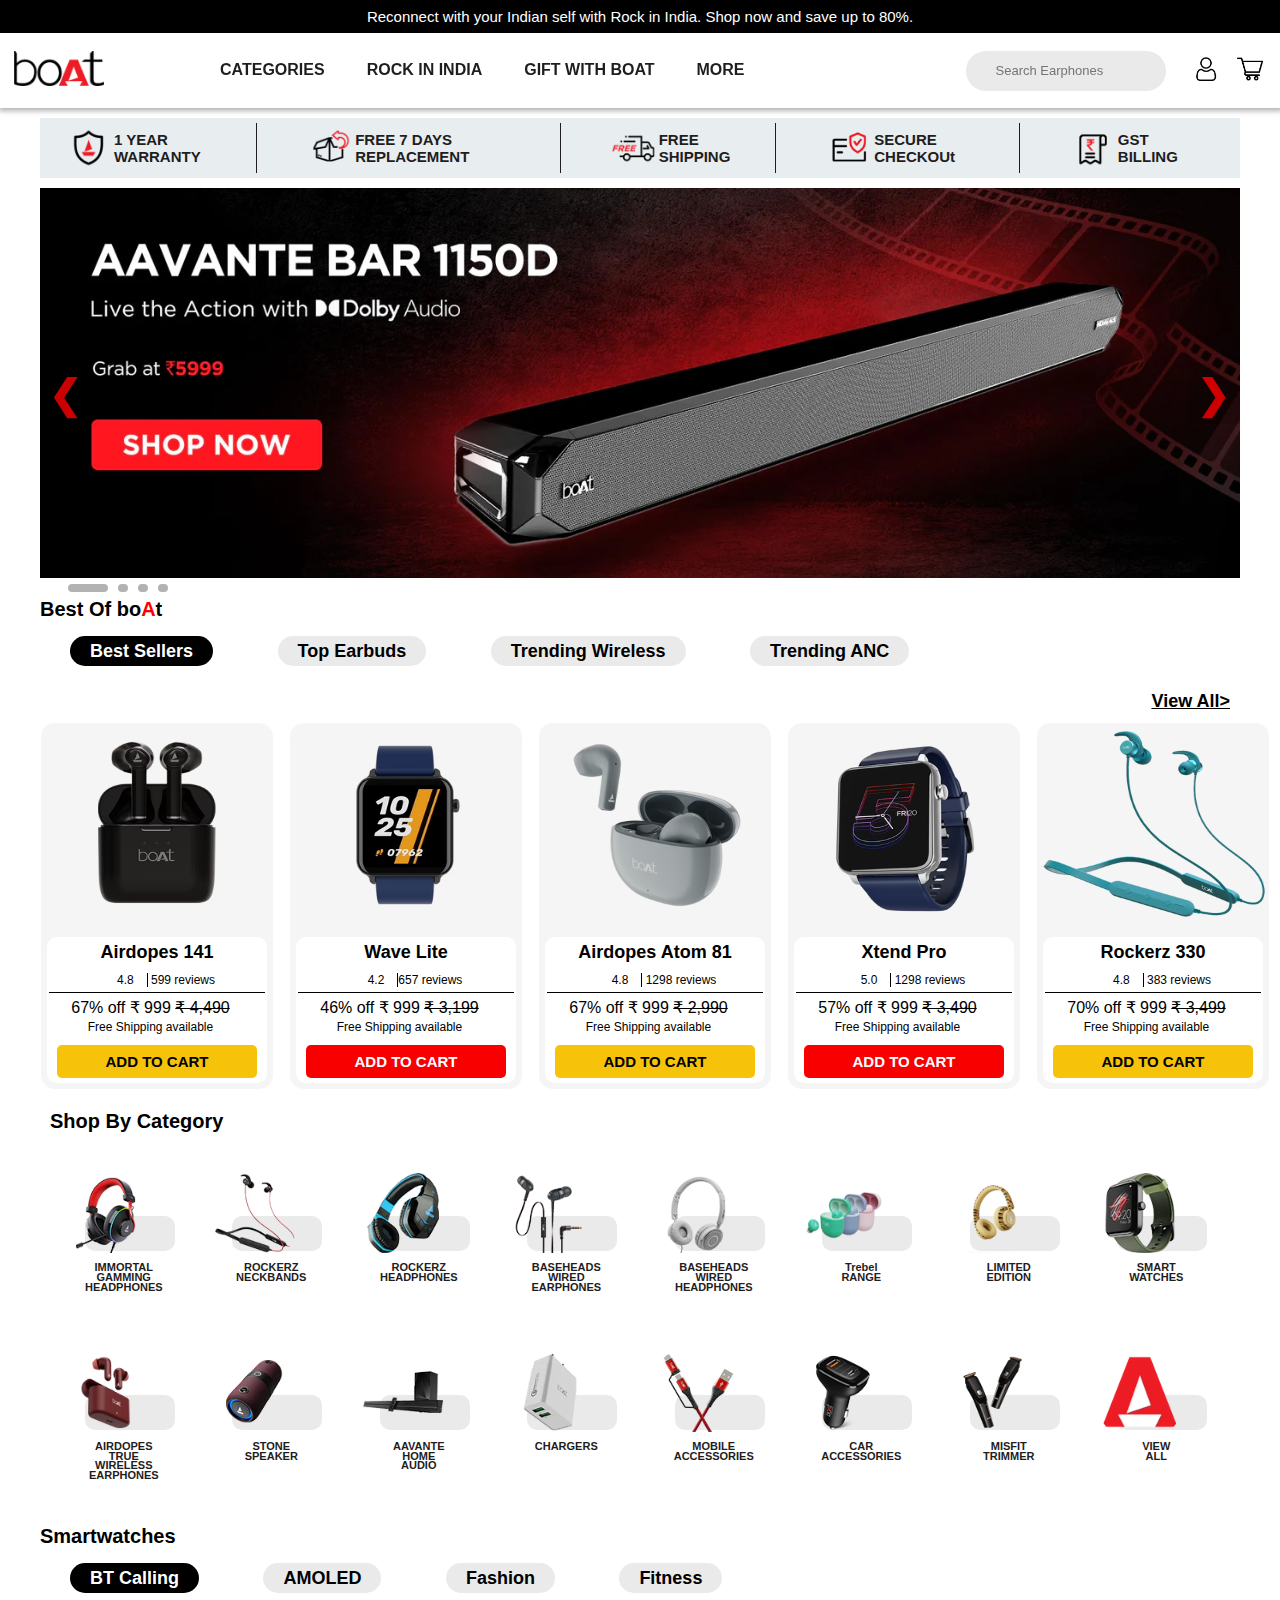
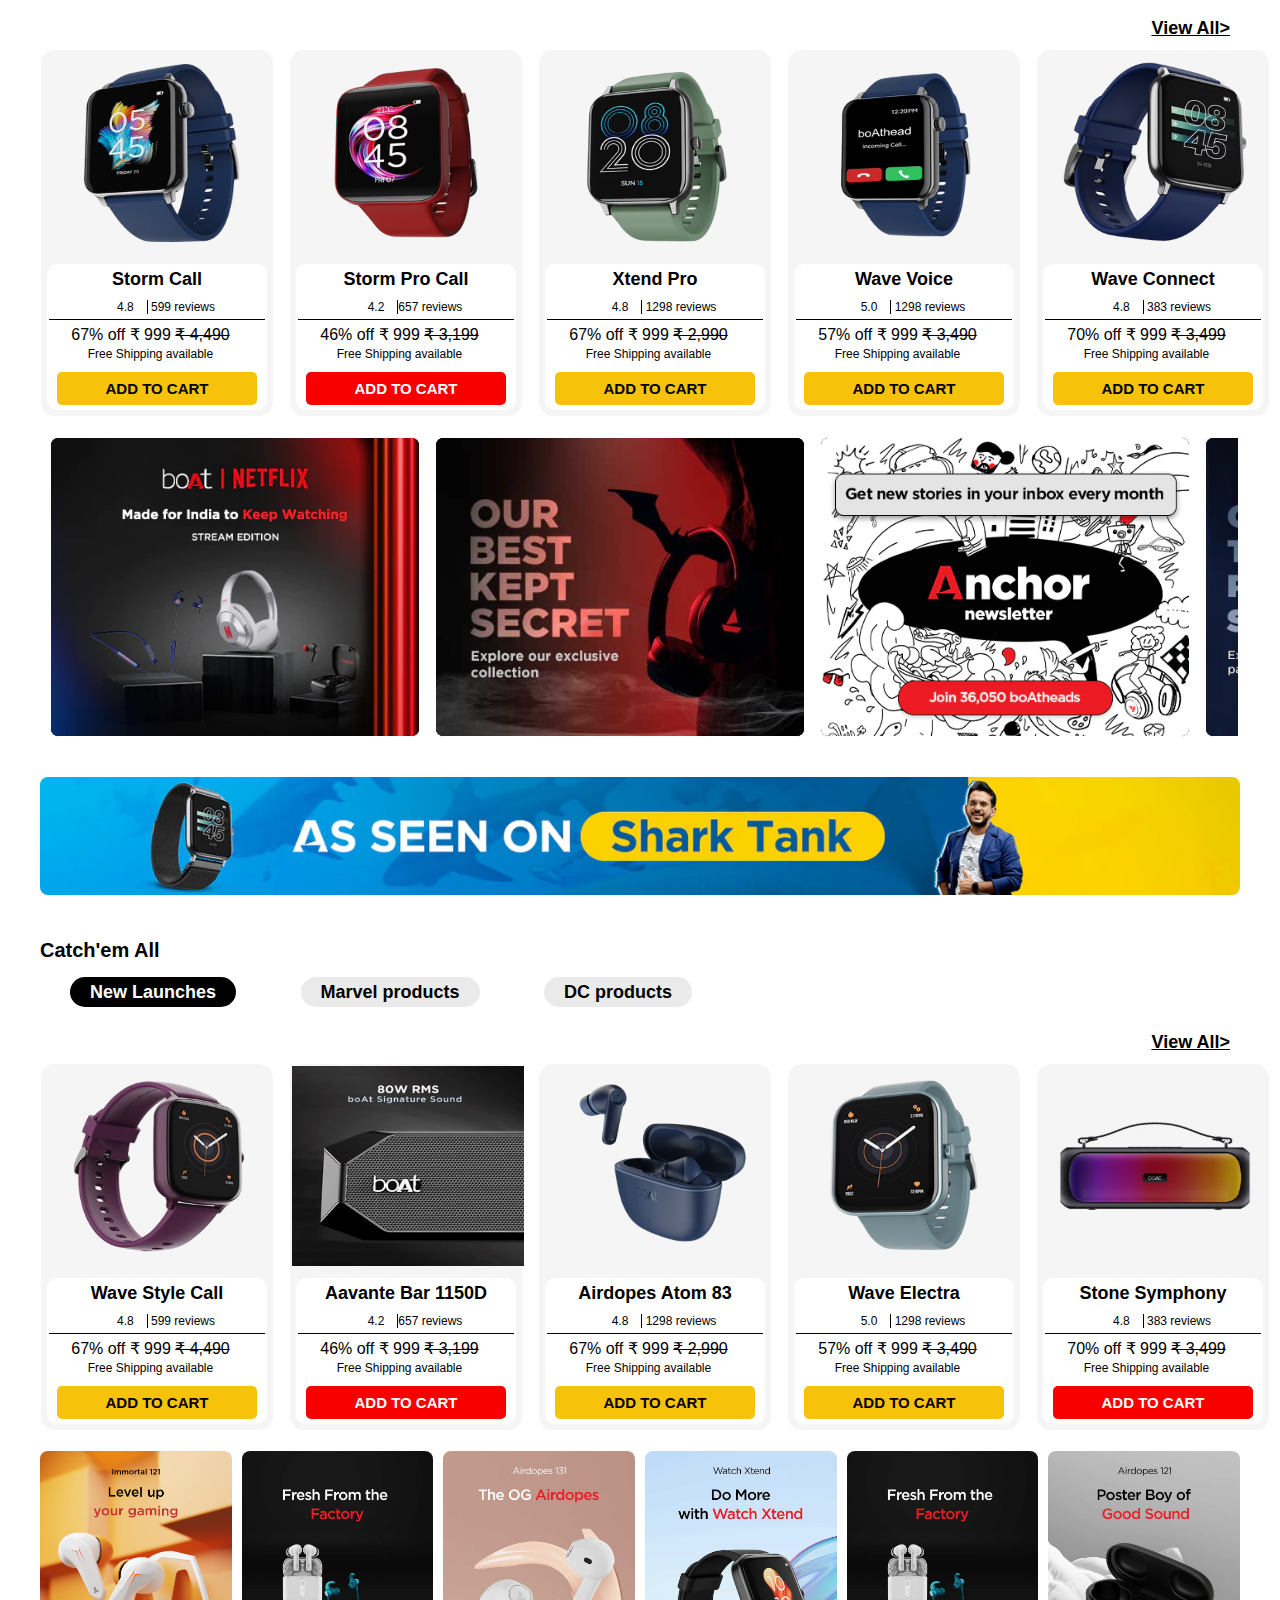
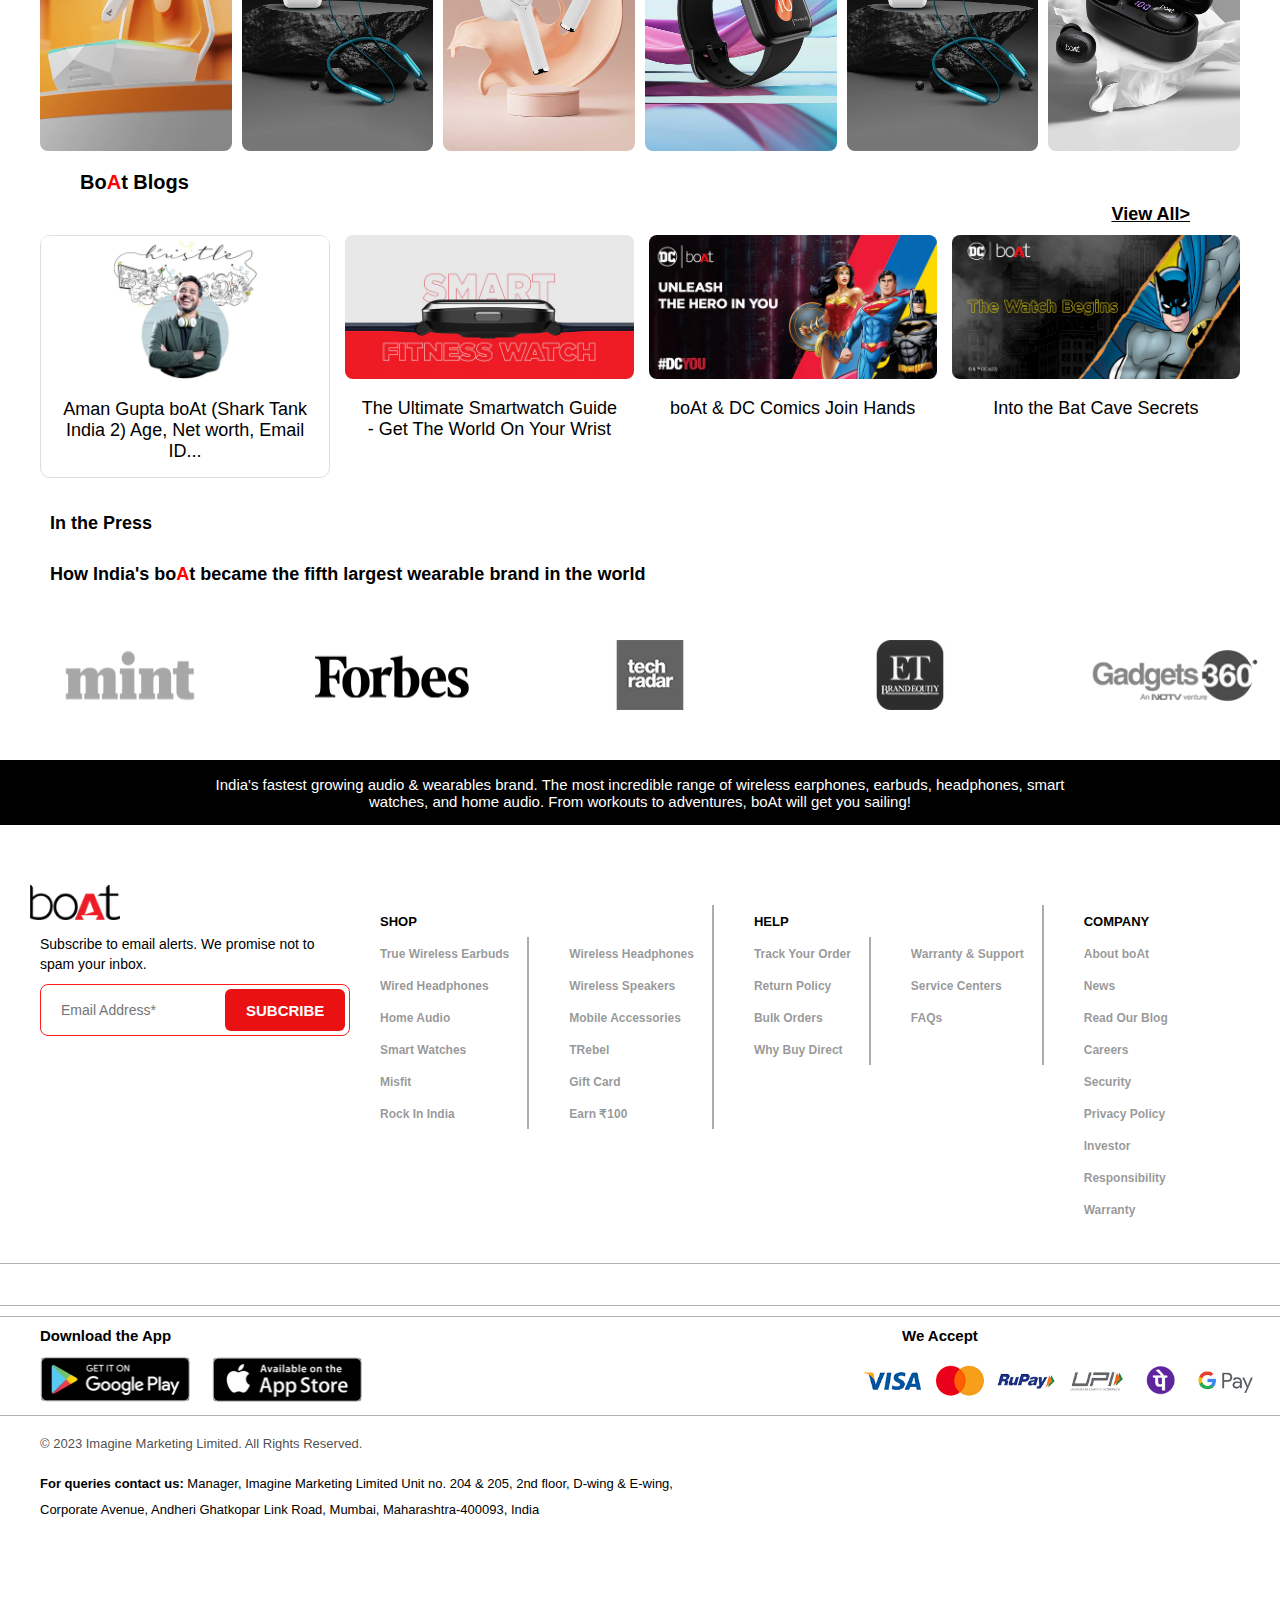
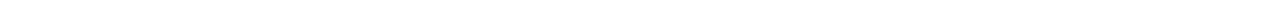
<file: index.html>
<!DOCTYPE html>
<html lang="en">
  <head>
    <title>Buy Earbuds, Headphones,Earphones at India's No.1 Earwear...</title>
    <meta charset="UTF-8" />
    <meta name="viewport" content="width=device-width, initial-scale=1" />
    <link rel="icon" href="./images/title.avif" />
    <!-- Css link -->
    <link rel="stylesheet" href="./css/style.css" />
    <!-- fontawesome icons link -->
    <link
      rel="stylesheet"
      href="https://cdnjs.cloudflare.com/ajax/libs/font-awesome/6.2.1/css/all.min.css"
      integrity="sha512-MV7K8+y+gLIBoVD59lQIYicR65iaqukzvf/nwasF0nqhPay5w/9lJmVM2hMDcnK1OnMGCdVK+iQrJ7lzPJQd1w=="
      crossorigin="anonymous"
      referrerpolicy="no-referrer"
    />
    <!-- jquery -->
    <script
      src="https://code.jquery.com/jquery-3.7.0.min.js"
      integrity="sha256-2Pmvv0kuTBOenSvLm6bvfBSSHrUJ+3A7x6P5Ebd07/g="
      crossorigin="anonymous"
    ></script>
  </head>

  <body>
    <!-- header -->
    <div class="heading">
      Reconnect with your Indian self with Rock in India. Shop now and save up
      to 80%.
    </div>
    <header>
      <nav class="navbar">
        <div class="fas fa-bars hidden" id="menu-btn"></div>
        <!-- Menu Icon -->
        <div
          class="logo"
          style="cursor: pointer; position: relative; left: 75px"
          id="logoTop"
        >
          <a href="https://www.boat-lifestyle.com/" target="_blank"
            ><img
              src="./images/mainlogo.avif"
              alt="Boat"
              height="35px"
              width="90px"
          /></a>
        </div>
        <ul>
          <li>
            <a id="categories"
              >CATEGORIES<i class="fa fa-angle-down" aria-hidden="true"></i
            ></a>
          </li>
          <li><a href="./option.html"> ROCK IN INDIA</a></li>
          <li><a href="./option.html">GIFT WITH BOAT</a></li>
          <li>
            <a id="more"
              >MORE<i class="fa fa-angle-down" aria-hidden="true"></i
            ></a>
          </li>
        </ul>
        <div class="search">
          <input type="text" id="input" placeholder="Search Earphones" />
          <div class="navicon">
            <img src="./images/c-icon.webp" alt="Contact" class="naveicons" />
            <img src="./images/cart-icon.avif" class="naveicons" alt="Cart" />
          </div>
        </div>
      </nav>

      <!-- scroll lists More -->

      <div class="scroll-list-more">
        <ul>
          <li>Gifting</li>
          <li>Do What Floats Your BoAt</li>
          <li>Blogs</li>
          <li>Corporate Orders</li>
          <li>Earn $100</li>
          <li>Careers</li>
          <li>Social Responsibility</li>
          <li>Meet the Boatheads</li>
        </ul>
      </div>

      <!-- scroll lists Categories -->
      <div class="scroll-list-categorie">
        <div class="c-items">
          <div>
            <img src="./images/sec2.avif" alt="" />
            <h4>Wave Lite</h4>
          </div>
          <div>
            <img src="./images/sec5.avif" alt="" />
            <h4>Rockerz 330</h4>
          </div>
          <div>
            <img src="./images/sec6.webp" alt="" />
            <h4>Wave Lite</h4>
          </div>
          <div>
            <img src="./images/sec7.png" alt="" />
            <h4>BASEHEADS</h4>
          </div>
          <div>
            <img src="./images/sec8.webp" alt="" />
            <h4>ROCKERZ NECKBANDS</h4>
          </div>
          <div>
            <img src="./images/catch3.avif" alt="" />
            <h4>Airdopes Atom 81</h4>
          </div>
          <div>
            <img src="./images/catch4.avif" alt="" />
            <h4>Xtend Pro</h4>
          </div>
          <div>
            <img src="./images/catch5.avif" alt="" />
            <h4>Aavante Bar 1150D</h4>
          </div>
        </div>
      </div>
      <section class="navtoggle">
        <ul>
          <li>
            <a id="categories" href="index.html"
              >HOME<i class="fa fa-angle-down" aria-hidden="true"></i
            ></a>
          </li>
          <li><a href="./option.html"> ROCK IN INDIA</a></li>
          <li><a href="./option.html">GIFT WITH BOAT</a></li>
          <li>
            <a id="more"
              >MORE<i class="fa fa-angle-down" aria-hidden="true"></i
            ></a>
          </li>

          <div class="search">
            <input type="text" id="input" placeholder="Search Earphones" />
            <div class="navicon">
              <img src="./images/c-icon.webp" alt="Contact" class="naveicons" />
              <img src="./images/cart-icon.avif" class="naveicons" alt="Cart" />
            </div>
          </div>
        </ul>
      </section>
    </header>

    <!-- section 1 -->
    <section class="section1">
      <div class="feartures">
        <ul>
          <li><img src="./images/l1.avif" alt="WARRANTY" />1 YEAR WARRANTY</li>
          <li>
            <img src="./images/l2.avif" alt="REPLACEMENT" /> FREE 7 DAYS
            REPLACEMENT
          </li>
          <li><img src="./images/l3.avif" alt="SHIPPING" /> FREE SHIPPING</li>
          <li><img src="./images/l4.webp" alt="CHECKOUt" /> SECURE CHECKOUt</li>
          <li id="last">
            <img src="./images/l5.webp" alt="BILLING" /> GST BILLING
          </li>
        </ul>
      </div>
      <!-- card carousal -->

      <div class="card">
        <div class="carousal">
          <img class="item active" src="./images/sw1.webp" alt="" />
          <img class="item" src="./images/sw2.webp" alt=" " />
          <img class="item" src="./images/sw3.webp " alt=" " />
          <img class="item" src="./images/sw4.webp " alt=" " />
        </div>

        <div class="btns">
          <button class="prev">&#10094;</button>
          <button class="next">&#10095;</button>
        </div>
      </div>
      <div class="dots">
        <div class="dot dot-active"></div>
        <div class="dot"></div>
        <div class="dot"></div>
        <div class="dot"></div>
      </div>
    </section>

    <!-- section 2 -->

    <section class="section2">
      <p style="font-size: 20px; font-weight: 600">
        Best Of bo<span class="A-red">A</span>t
      </p>
      <div class="selection">
        <button class="selection-btn active">Best Sellers</button>
        <button class="selection-btn">Top Earbuds</button>
        <button class="selection-btn">Trending Wireless</button>
        <button class="selection-btn">Trending ANC</button>
      </div>
      <a
        href="#"
        style="
          color: black;
          font-size: 18px;
          font-weight: 700;
          float: right;
          margin: 10px;
          text-decoration: underline;
        "
        >View All></a
      >
      <div class="card2">
        <div class="card-item">
          <img src="./images/sec1.avif" alt="" />
          <div class="content-box">
            <p id="title">Airdopes 141</p>
            <div class="item-content">
              <p>
                <span
                  ><i
                    class="fa fa-star"
                    aria-hidden="true"
                    style="color: green; margin-right: 5px"
                  ></i
                  >4.8</span
                >
                599 reviews
              </p>
            </div>
            <p>
              67% off <b>₹ 999</b> <strike> ₹ 4,490</strike>
              <span id="free">
                <br />
                Free Shipping available</span
              >
            </p>
            <button class="addcart">ADD TO CART</button>
          </div>
        </div>
        <div class="card-item">
          <img src="./images/sec2.avif" alt="" />
          <div class="content-box">
            <p id="title">Wave Lite</p>
            <div class="item-content">
              <p>
                <span
                  ><i
                    class="fa fa-star"
                    aria-hidden="true"
                    style="color: green; margin-right: 5px"
                  ></i
                  >4.2</span
                >657 reviews
              </p>
            </div>
            <p>
              46% off <b>₹ 999</b> <strike> ₹ 3,199</strike>
              <span id="free">
                <br />
                Free Shipping available</span
              >
            </p>
            <button class="addcart red">ADD TO CART</button>
          </div>
        </div>
        <div class="card-item">
          <img src="./images/sec3.avif" alt="" />
          <div class="content-box">
            <p id="title">Airdopes Atom 81</p>
            <div class="item-content">
              <p>
                <span
                  ><i
                    class="fa fa-star"
                    aria-hidden="true"
                    style="color: green; margin-right: 5px"
                  ></i
                  >4.8</span
                >
                1298 reviews
              </p>
            </div>
            <p>
              67% off <b>₹ 999</b> <strike> ₹ 2,990</strike>
              <span id="free">
                <br />
                Free Shipping available</span
              >
            </p>
            <button class="addcart">ADD TO CART</button>
          </div>
        </div>
        <div class="card-item">
          <img src="./images/sec4.avif" alt="" />
          <div class="content-box">
            <p id="title">Xtend Pro</p>
            <div class="item-content">
              <p>
                <span
                  ><i
                    class="fa fa-star"
                    aria-hidden="true"
                    style="color: green; margin-right: 5px"
                  ></i
                  >5.0</span
                >
                1298 reviews
              </p>
            </div>
            <p>
              57% off <b>₹ 999</b> <strike> ₹ 3,490</strike>
              <span id="free">
                <br />
                Free Shipping available</span
              >
            </p>
            <button class="addcart red">ADD TO CART</button>
          </div>
        </div>
        <div class="card-item">
          <img src="./images/sec5.avif" alt="" />
          <div class="content-box">
            <p id="title">Rockerz 330</p>
            <div class="item-content">
              <p>
                <span
                  ><i
                    class="fa fa-star"
                    aria-hidden="true"
                    style="color: green; margin-right: 5px"
                  ></i
                  >4.8</span
                >
                383 reviews
              </p>
            </div>
            <p>
              70% off <b>₹ 999</b> <strike> ₹ 3,499</strike>
              <span id="free">
                <br />
                Free Shipping available</span
              >
            </p>
            <button class="addcart">ADD TO CART</button>
          </div>
        </div>
      </div>
    </section>

    <!-- section 3 -->

    <section class="section3">
      <p style="font-size: 20px; font-weight: 700; margin: 5px 10px">
        Shop By Category
      </p>
      <div class="catagery">
        <div class="cate1">
          <div class="cutbg">
            <!-- gray background -->
          </div>
          <a href="#"
            ><img src="./images/c8.webp" alt="" />
            <div class="content-box">
              <p id="title1">IMMORTAL GAMMING HEADPHONES</p>
            </div>
          </a>
        </div>
        <div class="cate1">
          <div class="cutbg"></div>
          <a href="#">
            <img src="./images/c2.webp" alt="" />
            <div class="content-box">
              <p id="title1">ROCKERZ NECKBANDS</p>
            </div>
          </a>
        </div>
        <div class="cate1">
          <div class="cutbg"></div>
          <a href="#"
            ><img src="./images/c3.webp" alt="" />
            <div class="content-box">
              <p id="title1">ROCKERZ HEADPHONES</p>
            </div>
          </a>
        </div>
        <div class="cate1">
          <div class="cutbg"></div>
          <a href="#">
            <img src="./images/c4.webp" alt="" />
            <div class="content-box">
              <p id="title1">BASEHEADS WIRED EARPHONES</p>
            </div>
          </a>
        </div>
        <div class="cate1">
          <div class="cutbg"></div>
          <a href="#"
            ><img src="./images/c5.webp" alt="" />
            <div class="content-box">
              <p id="title1">BASEHEADS WIRED HEADPHONES</p>
            </div>
          </a>
        </div>
        <div class="cate1">
          <div class="cutbg"></div>
          <a href="#">
            <img src="./images/c6.webp" alt="" />
            <div class="content-box">
              <p id="title1">Trebel RANGE</p>
            </div>
          </a>
        </div>
        <div class="cate1">
          <div class="cutbg"></div>
          <a href="#"
            ><img src="./images/c7.avif" alt="" />
            <div class="content-box">
              <p id="title1">LIMITED EDITION</p>
            </div>
          </a>
        </div>
        <div class="cate1">
          <div class="cutbg"></div>
          <a href="#"
            ><img src="./images/c9.webp" alt="" />
            <div class="content-box">
              <p id="title1">SMART WATCHES</p>
            </div>
          </a>
        </div>
        <div class="cate1">
          <div class="cutbg"></div>
          <a href="#"
            ><img src="./images/c1.avif" alt="" />
            <div class="content-box">
              <p id="title1">AIRDOPES TRUE WIRELESS EARPHONES</p>
            </div>
          </a>
        </div>
        <div class="cate1">
          <div class="cutbg"></div>
          <a href="#"
            ><img src="./images/c10.webp" alt="" />
            <div class="content-box">
              <p id="title1">STONE SPEAKER</p>
            </div>
          </a>
        </div>
        <div class="cate1">
          <div class="cutbg"></div>
          <a href="#"
            ><img src="./images/c11.webp" alt="" />
            <div class="content-box">
              <p id="title1">AAVANTE HOME AUDIO</p>
            </div>
          </a>
        </div>
        <div class="cate1">
          <div class="cutbg"></div>
          <a href="#"
            ><img src="./images/c12.webp" alt="" />
            <div class="content-box">
              <p id="title1">CHARGERS</p>
            </div>
          </a>
        </div>
        <div class="cate1">
          <div class="cutbg"></div>
          <a href="#"
            ><img src="./images/c13.webp" alt="" />
            <div class="content-box">
              <p id="title1">MOBILE ACCESSORIES</p>
            </div>
          </a>
        </div>
        <div class="cate1">
          <div class="cutbg"></div>
          <a href="#"
            ><img src="./images/c14.avif" alt="" />
            <div class="content-box">
              <p id="title1">CAR ACCESSORIES</p>
            </div>
          </a>
        </div>
        <div class="cate1">
          <div class="cutbg"></div>
          <a href="#"
            ><img src="./images/c15.webp" alt="" />
            <div class="content-box">
              <p id="title1">MISFIT TRIMMER</p>
            </div>
          </a>
        </div>
        <div class="cate1">
          <div class="cutbg"></div>
          <a href="#">
            <img src="./images/c16.avif" alt="" />
            <div class="content-box">
              <p id="title1">VIEW ALL</p>
            </div>
          </a>
        </div>
      </div>
    </section>
    <!-- section 4 -->
    <section class="section2">
      <p style="font-size: 20px; font-weight: 600">Smartwatches</p>
      <div class="selection">
        <button class="selection-btn active">BT Calling</button>
        <button class="selection-btn">AMOLED</button>
        <button class="selection-btn">Fashion</button>
        <button class="selection-btn">Fitness</button>
      </div>
      <a
        href="##"
        style="
          color: black;
          font-size: 18px;
          font-weight: 700;
          float: right;
          margin: 10px;
          text-decoration: underline;
        "
        >View All></a
      >
      <div class="card2">
        <div class="card-item">
          <img src="./images/w1.avif" alt="" />
          <div class="content-box">
            <p id="title">Storm Call</p>
            <div class="item-content">
              <p>
                <span
                  ><i
                    class="fa fa-star"
                    aria-hidden="true"
                    style="color: green; margin-right: 5px"
                  ></i
                  >4.8</span
                >
                599 reviews
              </p>
            </div>
            <p>
              67% off <b>₹ 999</b> <strike> ₹ 4,490</strike>
              <span id="free">
                <br />
                Free Shipping available</span
              >
            </p>
            <button class="addcart">ADD TO CART</button>
          </div>
        </div>
        <div class="card-item">
          <img src="./images/w6.avif" alt="" />
          <div class="content-box">
            <p id="title">Storm Pro Call</p>
            <div class="item-content">
              <p>
                <span
                  ><i
                    class="fa fa-star"
                    aria-hidden="true"
                    style="color: green; margin-right: 5px"
                  ></i
                  >4.2</span
                >657 reviews
              </p>
            </div>
            <p>
              46% off <b>₹ 999</b> <strike> ₹ 3,199</strike>
              <span id="free">
                <br />
                Free Shipping available</span
              >
            </p>
            <button class="addcart red">ADD TO CART</button>
          </div>
        </div>
        <div class="card-item">
          <img src="./images/w3.avif" alt="" />
          <div class="content-box">
            <p id="title">Xtend Pro</p>
            <div class="item-content">
              <p>
                <span
                  ><i
                    class="fa fa-star"
                    aria-hidden="true"
                    style="color: green; margin-right: 5px"
                  ></i
                  >4.8</span
                >
                1298 reviews
              </p>
            </div>
            <p>
              67% off <b>₹ 999</b> <strike> ₹ 2,990</strike>
              <span id="free">
                <br />
                Free Shipping available</span
              >
            </p>
            <button class="addcart">ADD TO CART</button>
          </div>
        </div>
        <div class="card-item">
          <img src="./images/w4.avif" alt="" />
          <div class="content-box">
            <p id="title">Wave Voice</p>
            <div class="item-content">
              <p>
                <span
                  ><i
                    class="fa fa-star"
                    aria-hidden="true"
                    style="color: green; margin-right: 5px"
                  ></i
                  >5.0</span
                >
                1298 reviews
              </p>
            </div>
            <p>
              57% off <b>₹ 999</b> <strike> ₹ 3,490</strike>
              <span id="free">
                <br />
                Free Shipping available</span
              >
            </p>
            <button class="addcart">ADD TO CART</button>
          </div>
        </div>
        <div class="card-item">
          <img src="./images/w2.avif" alt="" />
          <div class="content-box">
            <p id="title">Wave Connect</p>
            <div class="item-content">
              <p>
                <span
                  ><i
                    class="fa fa-star"
                    aria-hidden="true"
                    style="color: green; margin-right: 5px"
                  ></i
                  >4.8</span
                >
                383 reviews
              </p>
            </div>
            <p>
              70% off <b>₹ 999</b> <strike> ₹ 3,499</strike>
              <span id="free">
                <br />
                Free Shipping available</span
              >
            </p>
            <button class="addcart">ADD TO CART</button>
          </div>
        </div>
      </div>

      <!-- section 5 -->
      <div class="full-img">
        <img class="contentitem active" src="./images/full1.webp" alt="" />
        <img class="contentitem active" src="./images/full2.jpg" alt="" />
        <img class="contentitem active" src="./images/full3.webp" alt="" />
        <img class="contentitem active" src="./images/full4.webp" alt="" />
        <img class="contentitem active" src="./images/full5.webp" alt="" />
      </div>

      <dic class="sharktank">
        <img src="./images/shark-tank.webp" alt="" />
      </dic>
    </section>

    <!-- section 6 -->
    <section class="section2">
      <p style="font-size: 20px; font-weight: 600">Catch'em All</p>
      <div class="selection">
        <button class="selection-btn active">New Launches</button>
        <button class="selection-btn">Marvel products</button>
        <button class="selection-btn">DC products</button>
      </div>
      <a
        href="##"
        style="
          color: black;
          font-size: 18px;
          font-weight: 700;
          float: right;
          margin: 10px;
          text-decoration: underline;
        "
        >View All></a
      >
      <div class="card2">
        <div class="card-item">
          <img src="./images/catch1.avif" alt="" />
          <div class="content-box">
            <p id="title">Wave Style Call</p>
            <div class="item-content">
              <p>
                <span
                  ><i
                    class="fa fa-star"
                    aria-hidden="true"
                    style="color: green; margin-right: 5px"
                  ></i
                  >4.8</span
                >
                599 reviews
              </p>
            </div>
            <p>
              67% off <b>₹ 999</b> <strike> ₹ 4,490</strike>
              <span id="free">
                <br />
                Free Shipping available</span
              >
            </p>
            <button class="addcart">ADD TO CART</button>
          </div>
        </div>
        <div class="card-item">
          <img src="./images/catch2.avif" alt="" />
          <div class="content-box">
            <p id="title">Aavante Bar 1150D</p>
            <div class="item-content">
              <p>
                <span
                  ><i
                    class="fa fa-star"
                    aria-hidden="true"
                    style="color: green; margin-right: 5px"
                  ></i
                  >4.2</span
                >657 reviews
              </p>
            </div>
            <p>
              46% off <b>₹ 999</b> <strike> ₹ 3,199</strike>
              <span id="free">
                <br />
                Free Shipping available</span
              >
            </p>
            <button class="addcart red">ADD TO CART</button>
          </div>
        </div>
        <div class="card-item">
          <img src="./images/catch3.avif" alt="" />
          <div class="content-box">
            <p id="title">Airdopes Atom 83</p>
            <div class="item-content">
              <p>
                <span
                  ><i
                    class="fa fa-star"
                    aria-hidden="true"
                    style="color: green; margin-right: 5px"
                  ></i
                  >4.8</span
                >
                1298 reviews
              </p>
            </div>
            <p>
              67% off <b>₹ 999</b> <strike> ₹ 2,990</strike>
              <span id="free">
                <br />
                Free Shipping available</span
              >
            </p>
            <button class="addcart">ADD TO CART</button>
          </div>
        </div>
        <div class="card-item">
          <img src="./images/catch4.avif" alt="" />
          <div class="content-box">
            <p id="title">Wave Electra</p>
            <div class="item-content">
              <p>
                <span
                  ><i
                    class="fa fa-star"
                    aria-hidden="true"
                    style="color: green; margin-right: 5px"
                  ></i
                  >5.0</span
                >
                1298 reviews
              </p>
            </div>
            <p>
              57% off <b>₹ 999</b> <strike> ₹ 3,490</strike>
              <span id="free">
                <br />
                Free Shipping available</span
              >
            </p>
            <button class="addcart">ADD TO CART</button>
          </div>
        </div>
        <div class="card-item">
          <img src="./images/catch5.avif" alt="" />
          <div class="content-box">
            <p id="title">Stone Symphony</p>
            <div class="item-content">
              <p>
                <span
                  ><i
                    class="fa fa-star"
                    aria-hidden="true"
                    style="color: green; margin-right: 5px"
                  ></i
                  >4.8</span
                >
                383 reviews
              </p>
            </div>
            <p>
              70% off <b>₹ 999</b> <strike> ₹ 3,499</strike>
              <span id="free">
                <br />
                Free Shipping available</span
              >
            </p>
            <button class="addcart red">ADD TO CART</button>
          </div>
        </div>
      </div>
      <!-- Explore div -->
      <div class="explore">
        <img src="./images/explore1.webp" alt="" />
        <img src="./images/explore2.jpg" alt="" />
        <img src="./images/explore3.jpg" alt="" />
        <img src="./images/explore4.jpg" alt="" />
        <img src="./images/explore5.jpg" alt="" />
        <img src="./images/explore6.webp" alt="" />
        <!-- <img src="./images/explore7.jpg" alt="">
            <img src="./images/explore8.jpg" alt=""> -->
      </div>
      <!-- Final section -->
      <section class="section2">
        <p style="font-size: 20px; font-weight: 600">
          Bo<span class="A-red">A</span>t Blogs
        </p>
        <a
          href="##"
          style="
            color: black;
            font-size: 18px;
            font-weight: 700;
            float: right;
            margin: 10px;
            text-decoration: underline;
          "
          >View All></a
        >
      </section>
      <div class="blogs">
        <div
          class="blog1"
          style="
            border: 1px solid rgba(172, 172, 172, 0.4);
            border-radius: 10px;
          "
        >
          <img src="./images/blog1.webp" alt="" />
          <p>
            Aman Gupta boAt (Shark Tank India 2) Age, Net worth, Email ID...
          </p>
        </div>
        <div class="blog1">
          <img src="./images/blog2.webp" alt="" />
          <p>The Ultimate Smartwatch Guide - Get The World On Your Wrist</p>
        </div>
        <div class="blog1">
          <img src="./images/blog3.webp" alt="" />
          <p>boAt & DC Comics Join Hands</p>
        </div>
        <div class="blog1">
          <img src="./images/blog4.webp" alt="" />
          <p>Into the Bat Cave Secrets</p>
        </div>
      </div>
    </section>
    <p id="title" style="margin: 20px 40px">In the Press</p>
    <p id="title" style="margin: 20px 40px">
      How India's bo<span class="A-red">A</span>t became the fifth largest
      wearable brand in the world
    </p>
    <div class="company-logo">
      <img src="./images/t-company1.avif" alt="" />
      <img src="./images/t-company2.webp" alt="" />
      <img src="./images/t-company3.webp" alt="" />
      <img src="./images/t-company4.avif" alt="" />
      <img src="./images/t-company5.webp" alt="" />
    </div>

    <!-- footer -->
    <div class="footer">
      India's fastest growing audio & wearables brand. The most incredible range
      of wireless earphones, earbuds, headphones, smart watches, and home audio.
      From workouts to adventures, boAt will get you sailing!
    </div>

    <div class="about">
      <div class="subcribe">
        <div class="logo" style="cursor: pointer">
          <a href="https://www.boat-lifestyle.com/" target="_blank"
            ><img
              src="./images/mainlogo.avif"
              alt="Boat"
              height="35px"
              width="90px"
          /></a>
        </div>
        <p>Subscribe to email alerts. We promise not to spam your inbox.</p>
        <input type="text" id="email-input" placeholder="Email Address*" />
        <button type="button" id="subcribe-btn">SUBCRIBE</button>
      </div>
      <div class="shop">
        <ul>
          <li style="border: none">
            <a href="# " style="font-size: 13px; font-weight: 800; color: black"
              >SHOP</a
            >
          </li>
          <li>
            <a href="#">True Wireless Earbuds</a>
          </li>
          <li><a href="#">Wired Headphones</a></li>
          <li><a href="#">Home Audio</a></li>
          <li><a href="#">Smart Watches</a></li>
          <li><a href="#">Misfit</a></li>
          <li><a href="#">Rock In India</a></li>
        </ul>
      </div>
      <div class="shop2">
        <ul>
          <li>
            <a href="#"></a>
          </li>
          <li><a href="#">Wireless Headphones</a></li>
          <li><a href="#">Wireless Speakers</a></li>
          <li><a href="#">Mobile Accessories</a></li>
          <li><a href="#">TRebel</a></li>
          <li><a href="#">Gift Card</a></li>
          <li><a href="#">Earn ₹100</a></li>
        </ul>
      </div>
      <div class="help">
        <ul>
          <li style="border: none">
            <a href="# " style="font-size: 13px; font-weight: 800; color: black"
              >HELP</a
            >
          </li>
          <li><a href="#">Track Your Order</a></li>
          <li><a href="#">Return Policy</a></li>
          <li><a href="#">Bulk Orders</a></li>
          <li><a href="#">Why Buy Direct</a></li>
        </ul>
      </div>
      <div class="help2">
        <ul>
          <li>
            <a href="#"></a>
          </li>
          <li><a href="#">Warranty & Support</a></li>
          <li><a href="#">Service Centers</a></li>
          <li><a href="#">FAQs</a></li>
          <li>
            <a href="#"></a>
          </li>
        </ul>
      </div>
      <div class="company">
        <ul>
          <li>
            <a href="# " style="font-size: 13px; font-weight: 800; color: black"
              >COMPANY</a
            >
          </li>
          <li><a href="#">About boAt</a></li>
          <li><a href="#">News</a></li>
          <li><a href="#">Read Our Blog</a></li>
          <li><a href="#">Careers</a></li>
          <li><a href="#">Security</a></li>
          <li><a href="#">Privacy Policy</a></li>
          <li><a href="#">Investor</a></li>
          <li><a href="#">Responsibility</a></li>
          <li><a href="#">Warranty</a></li>
        </ul>
      </div>
    </div>

    <br />
    <br /><br />
    <br />
    <br /><br />
    <div class="social-links">
      <ul>
        <!-- <li id="facebook">
                <a href="https://www.facebook.com/"><i class="fa-brands fa-facebook-f"></i></a>
            </li> -->
        <li id="facebook">
          <a href="https://www.linkedin.com/login"
            ><i class="fa-brands fa-facebook-f"></i
          ></a>
        </li>
        <li id="instagram">
          <a href="https://www.instagram.com/accounts/login/"
            ><i class="fa-brands fa-instagram"></i
          ></a>
        </li>
        <li id="linkedin">
          <a href="https://www.linkedin.com/login"
            ><i class="fa-brands fa-linkedin-in"></i
          ></a>
        </li>
        <li id="twitter">
          <a
            href="https://twitter.com/i/flow/login?input_flow_data=%7B%22requested_variant%22%3A%22eyJsYW5nIjoiZW4ifQ%3D%3D%22%7D"
            ><i class="fa-brands fa-twitter"></i
          ></a>
        </li>
        <li id="youtube">
          <a href="https://www.youtube.com/"
            ><i class="fa-brands fa-youtube"></i
          ></a>
        </li>
      </ul>
    </div>
    <!-- App download -->
    <div class="links-and-payments">
      <div class="app-download-links">
        <p
          style="
            font-size: 15px;
            font-weight: 700;
            color: black;
            margin: 10px 40px;
          "
        >
          Download the App
        </p>
        <a href="" style="margin-left: 40px"
          ><img src="./images/playstore.avif" alt="Goto Playstore"
        /></a>
        <a href=""><img src="./images/appstore.avif" alt="Goto Appstore" /></a>
      </div>
      <!-- Payment method -->
      <div class="payment">
        <p
          style="
            font-size: 15px;
            font-weight: 700;
            color: black;
            margin: 10px 40px;
          "
        >
          We Accept
        </p>
        <a href=""><img src="./images/payments.png" alt="" /></a>
      </div>
    </div>

    <!-- Copyrights -->

    <p style="font-size: 13px; color: rgba(58, 56, 56, 0.9); margin: 20px 40px">
      © 2023 Imagine Marketing Limited. All Rights Reserved.
    </p>
    <p
      style="
        font-size: 13px;
        margin: 20px 40px 100px 40px;
        width: 50%;
        overflow: visible;
        line-height: 2;
      "
    >
      <b>For queries contact us:</b> Manager, Imagine Marketing Limited Unit no.
      204 & 205, 2nd floor, D-wing & E-wing, Corporate Avenue, Andheri Ghatkopar
      Link Road, Mumbai, Maharashtra-400093, India
    </p>
    <script src="./js/script.js "></script>
  </body>
</html>
</file>
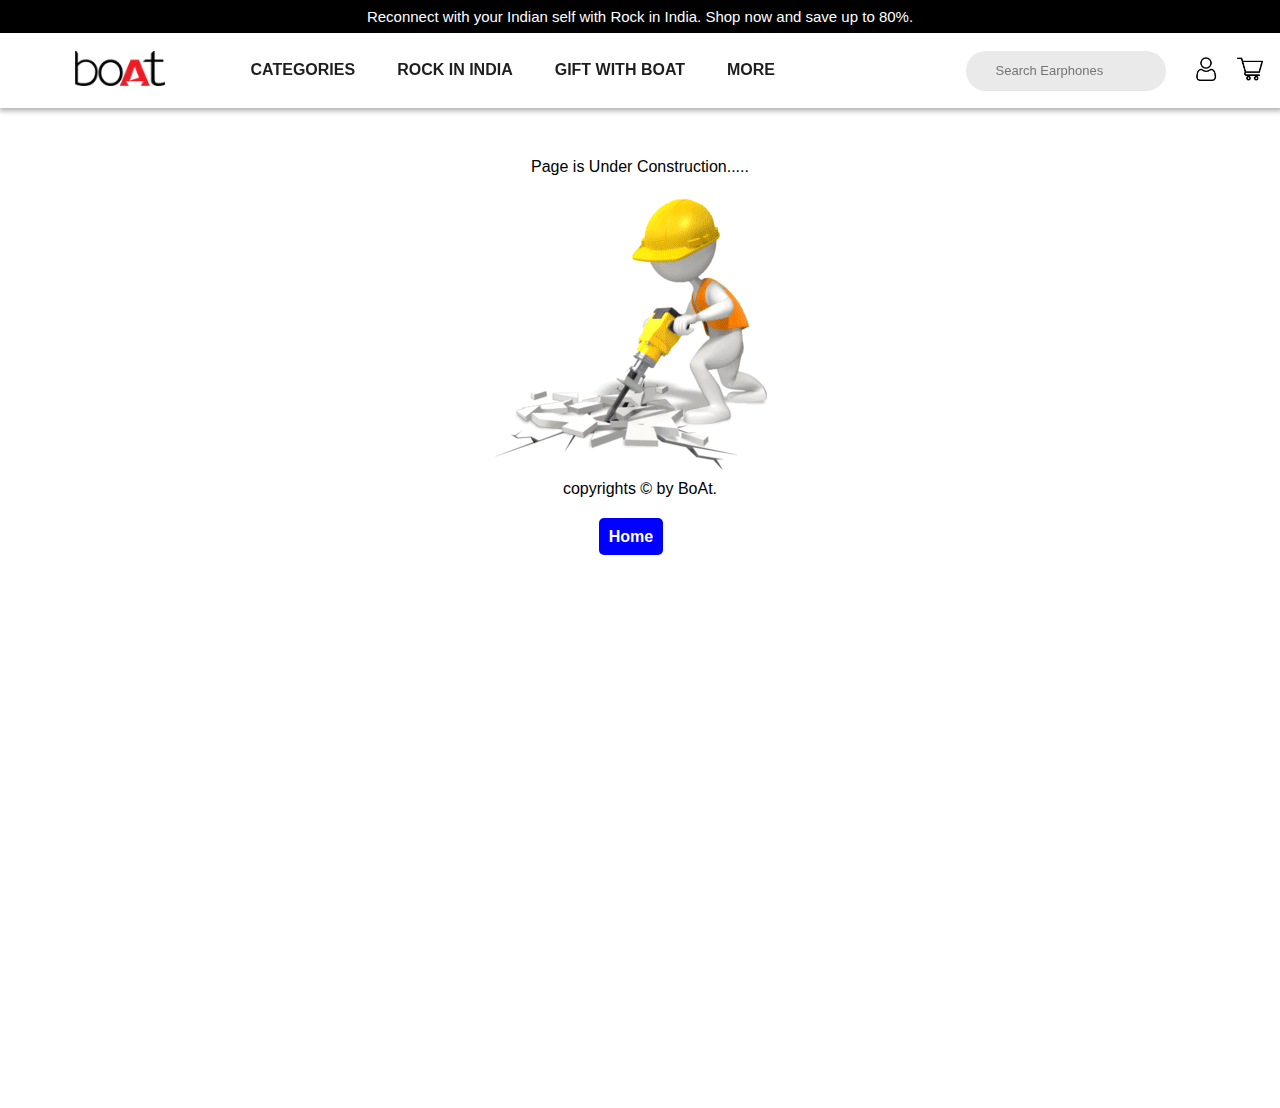
<file: option.html>
<!DOCTYPE html>
<html lang="en">
  <head>
    <title>Buy Earbuds, Headphones,Earphones at India's No.1 Earwear...</title>
    <meta charset="UTF-8" />
    <meta name="viewport" content="width=device-width, initial-scale=1" />
    <link rel="icon" href="./images/title.avif" />
    <!-- Css link -->
    <link rel="stylesheet" href="./css/style.css" />
    <!-- fontawesome icons link -->
    <link
      rel="stylesheet"
      href="https://cdnjs.cloudflare.com/ajax/libs/font-awesome/6.2.1/css/all.min.css"
      integrity="sha512-MV7K8+y+gLIBoVD59lQIYicR65iaqukzvf/nwasF0nqhPay5w/9lJmVM2hMDcnK1OnMGCdVK+iQrJ7lzPJQd1w=="
      crossorigin="anonymous"
      referrerpolicy="no-referrer"
    />
    <style>
      .contruction {
        height: 100vh;
        text-align: center;
        margin: 50px;
      }

      .contruction img {
        width: 300px;
      }
      #home_link {
        margin-top: 30px;
      }
      #home_link a {
        transition: all 0.3s linear;
        padding: 10px;
        color: white;
        background-color: blue;
        border-radius: 5px;
      }
      #home_link a:hover {
        background-color: black;
      }
    </style>
  </head>

  <body>
    <!-- header -->
    <div class="heading">
      Reconnect with your Indian self with Rock in India. Shop now and save up
      to 80%.
    </div>
    <header>
      <nav class="navbar">
        <div
          class="logo"
          style="cursor: pointer; position: relative; left: 75px"
        >
          <a href="https://www.boat-lifestyle.com/" target="_blank"
            ><img
              src="./images/mainlogo.avif"
              alt="Boat"
              height="35px"
              width="90px"
          /></a>
        </div>
        <ul>
          <li>
            <a id="categories"
              >CATEGORIES<i class="fa fa-angle-down" aria-hidden="true"></i
            ></a>
          </li>
          <li><a href="./option.html"> ROCK IN INDIA</a></li>
          <li><a href="./option.html">GIFT WITH BOAT</a></li>
          <li>
            <a href="#" id="more"
              >MORE<i class="fa fa-angle-down" aria-hidden="true"></i
            ></a>
          </li>
        </ul>
        <div class="search">
          <input type="text" id="input" placeholder="Search Earphones" />
          <!-- <button type="button" id="search-btn">Search</button> -->
          <div class="navicon">
            <img src="./images/c-icon.webp" alt="Contact" class="naveicons" />
            <img src="./images/cart-icon.avif" alt="Cart" class="naveicons" />
          </div>
        </div>
      </nav>
      <!-- scroll lists More -->

      <div class="scroll-list-more">
        <ul>
          <li>Gifting</li>
          <li>Do What Floats Your BoAt</li>
          <li>Blogs</li>
          <li>Corporate Orders</li>
          <li>Earn $100</li>
          <li>Careers</li>
          <li>Social Responsibility</li>
          <li>Meet the Boatheads</li>
        </ul>
      </div>

      <!-- scroll lists Categories -->
      <div class="scroll-list-categorie">
        <div class="c-items">
          <div>
            <img src="./images/sec2.avif" alt="" />
            <h4>Wave Lite</h4>
          </div>
          <div>
            <img src="./images/sec5.avif" alt="" />
            <h4>Rockerz 330</h4>
          </div>
          <div>
            <img src="./images/sec6.webp" alt="" />
            <h4>Wave Lite</h4>
          </div>
          <div>
            <img src="./images/sec7.png" alt="" />
            <h4>BASEHEADS</h4>
          </div>
          <div>
            <img src="./images/sec8.webp" alt="" />
            <h4>ROCKERZ NECKBANDS</h4>
          </div>
          <div>
            <img src="./images/catch3.avif" alt="" />
            <h4>Airdopes Atom 81</h4>
          </div>
          <div>
            <img src="./images/catch4.avif" alt="" />
            <h4>Xtend Pro</h4>
          </div>
          <div>
            <img src="./images/catch5.avif" alt="" />
            <h4>Aavante Bar 1150D</h4>
          </div>
        </div>
      </div>
    </header>

    <div class="contruction">
      <p>Page is Under Construction.....</p>
      <img src="./images/underConstruction.gif" alt="" />
      <p>copyrights © by BoAt.</p>
      <div id="home_link">
        <a href="./index.html">Home</a>
      </div>
    </div>

    <script src="./js/script.js"></script>
  </body>
</html>
</file>
<file: css/style.css>
@import url("https://fonts.googleapis.com/css2?family=Poppins:wght@100&display=swap");

* {
  margin: 0;
  padding: 0;
  box-sizing: border-box;
}

body {
  font-family: sans-serif;
  user-select: none;
}
html {
  scroll-behavior: smooth;
  overflow-x: hidden;
  transform: all 0.5s linear;
}

/* header */

#logoTop {
  margin-left: -61px;
}
.heading {
  background-color: black;
  color: white;
  height: 33px;
  font-size: 15px;
  display: flex;
  place-items: center;
  justify-content: center;
}

header {
  position: sticky;
  top: 0px;
  z-index: 200;
}

.navbar {
  background-color: white;
  height: 75px;
  box-shadow: 1px 1px 5px 2px rgba(0, 0, 0, 0.3);
  display: flex;
  place-items: center;
  justify-content: space-between;
}
#menu-btn {
  /* icon */
  font-size: 28px;
  padding: 10px;
  cursor: pointer;
  display: none;
}
.navbar ul {
  list-style-type: none;
  display: flex;
  justify-content: space-between;
}

.navbar ul li a,
a {
  margin-right: 18px;
  color: rgb(31, 29, 29);
  font-size: 16px;
  font-weight: 600;
  text-decoration: none;
  cursor: pointer;
}
.navbar ul li {
  padding: 12px;
}

/* Hover Effects */

.navbar ul li::after {
  content: "";
  background-color: black;
  height: 2px;
  width: 0%;
  display: block;
  transition: all 0.7s ease;
}
.navbar ul li:hover::after {
  background-color: black;
  width: 80%;
}
.navbar ul li a:hover,
.scroll-list-more ul li:hover {
  cursor: pointer;
  color: rgb(255, 0, 0);
  opacity: 0.8;
  transition: 0.3s;
}
.search {
  margin: 10px 10px;
  display: flex;
  align-items: center;
}

.search input {
  font-size: 13px;
  padding: 10px 30px;
  background-color: #eaeaea;
  border: none;
  border-radius: 25px;
  height: 40px;
  width: 200px;
  display: inline;
  margin: 0 20px;
}
.search input:focus {
  width: 250px;
  outline: none;
  transition: all 0.5s linear;
}
.naveicons {
  height: 30px;
  width: 30px;
  margin: 0 5px;
  padding: 2px;
  cursor: pointer;
}

/* Scroll Lists categories*/

.scroll-list-categorie {
  background-color: rgb(255, 255, 255);
  width: 90%;
  height: 500px;
  margin: 2px 70px;
  padding: 10px 30px;
  text-align: center;
  box-shadow: 1px 1px 5px 2px rgba(0, 0, 0, 0.3);
  position: absolute;
  left: 10px;
  display: inline-block;
  display: none;
  z-index: 100;
  border-radius: 5px;
  transition: all 0.3s linear;
}

.scroll-list-categorie .c-items {
  display: flex;
  gap: 36px;
  flex-wrap: wrap;
  padding: 10px;
  justify-content: space-between;
}

.scroll-list-categorie .c-items img {
  width: 180px;
  height: 150px;
  margin: 10px;
}

.scroll-list-categorie .c-items img:hover {
  transform: scale(110%, 110%);
  transition: all 0.3s linear;
  opacity: 0.9;
  cursor: pointer;
}

/* Scroll Lists More*/

.scroll-list-more {
  background-color: rgb(255, 255, 255);
  width: 260px;
  padding: 10px 30px;
  line-height: 1.9;
  font-size: 15px;
  box-shadow: 1px 1px 5px 2px rgba(0, 0, 0, 0.3);
  position: absolute;
  left: 52%;
  display: inline-block;
  border-radius: 3px;
  z-index: 100;
  display: none;
}

.scroll-list-more ul {
  list-style-type: none;
  color: #4d4b4b;
}

/* navToggle */

.navtoggle {
  height: 250px;
  background-color: aliceblue;
  border-radius: 0px 0 10px 10px;
  box-shadow: 1px 1px 5px 2px rgba(0, 0, 0, 0.3);
  width: 100%;
  padding: 10px 47px;
  display: none;
}
.navtoggle ul {
  display: flex;
  flex-direction: column;
  gap: 20px;
  list-style: none;
}
.navtoggle .search #input {
  width: 50%;
  margin: 0;
  display: block;
}
.navtoggle .naveicons {
  margin-top: 10px;
}

/* header ends */

/* Section 1 */

.section1 {
  position: relative;
}
.feartures {
  height: 60px;
  width: auto;
  margin: 10px 40px;
  background-color: #e8edf0;
}

.feartures ul {
  display: flex;
  justify-content: space-around;
  list-style-type: none;
}

.feartures ul li {
  display: flex;
  align-items: center;
  padding-right: 20px;
  margin: 5px 24px;
  font-size: 15px;
  font-weight: 600;
  font-family: sans-serif;
  text-decoration: none;
  color: rgb(31, 29, 29);
  border-right: 1px solid;
}

#last {
  border: none;
}

.feartures ul li img {
  padding: 2px;
  width: 50px;
  height: 50px;
}

/* carousal */

.card .item,
.hidden {
  display: none;
}

.card .carousal .active {
  display: block;
  animation: fade 0.9s;
}

@keyframes fade {
  0% {
    opacity: 0;
  }
  100% {
    opacity: 1;
  }
}

.card .carousal img {
  width: 100%;
}

.card {
  position: relative;
  margin: 0px 40px;
}

.btns {
  position: absolute;
  top: 45%;
  width: 100%;
  height: 60px;
  display: flex;
  justify-content: space-between;
}

.prev,
.next {
  cursor: pointer;
  font-size: 40px;
  font-weight: 900;
  padding: 9px;
  line-height: 1;
  color: red;
  opacity: 0.8;
  background-color: rgba(2, 2, 2, 0.1);
  border: none;
}

.dots {
  position: absolute;
  display: flex;
  justify-content: center;
  align-items: center;
  gap: 10px;
  bottom: -10px;
  height: 20px;
  width: 20%;
  margin: -10px;
}

.dots .dot {
  height: 8px;
  width: 10px;
  border-radius: 10px;
  background-color: rgba(0, 0, 0, 0.3);
  transition: all 0.5s;
}

.dots .dot-active {
  width: 40px;
}

.dots .dot:hover {
  cursor: pointer;
}

/* Section 2 */

.section2 {
  margin: 20px 40px;
}
.card2 {
  height: auto;
  width: 100%;
  display: flex;
  gap: 15px;
  background-color: #ffffff;
}

.card-item {
  border: 1px solid white;
  width: 250px;
  height: auto;
  background-color: #f5f5f5;
  border-radius: 15px;
}

.selection-btn {
  font-size: 18px;
  font-weight: 600;
  padding: 0px 20px;
  background-color: #eaeaea;
  border: none;
  border-radius: 25px;
  height: 30px;
  width: auto;
  margin: 15px 30px;
  cursor: pointer;
}

.selection-btn:hover {
  background-color: black;
  color: white;
  transition: 0.5s;
}

.active {
  background-color: black;
  color: white;
}

.card2 .card-item img {
  width: 100%;
  height: 200px;
  margin: 2px;
}

#title {
  font-size: 18px;
  font-weight: 700;
  padding: 5px 10px;
}

span {
  padding: 0px 13px;
  border-right: 1px solid;
  text-align: center;
}

.item-content p {
  font-size: 12px;
  margin: 0px 10px;
  font-weight: 100;
  border-bottom: 1px solid;
}

.card2 .card-item p {
  margin: 0px 2px;
  font-weight: lighter;
  padding: 5px;
}

#free {
  font-size: 12px;
  border: none;
}

.addcart {
  background-color: #f7c20a;
  border: none;
  border-radius: 5px;
  width: 200px;
  cursor: pointer;
  font-size: 15px;
  font-weight: 700;
  padding: 8px 10px;
  margin: 5px 10px;
  text-align: center;
}

.red {
  background-color: #f80000;
  color: white;
  border: none;
  border-radius: 5px;
  width: 200px;
  cursor: pointer;
  font-size: 15px;
  font-weight: 700;
  padding: 8px 10px;
  margin: 5px 10px;
  text-align: center;
}

.content-box {
  background-color: rgb(255, 255, 255);
  margin: 6px;
  border-radius: 10px;
  text-align: center;
}

.section3 {
  margin: 0px 40px;
}

.catagery {
  display: flex;
  gap: 0px 30px;
  justify-content: space-around;
  flex-direction: row;
  flex-wrap: wrap;
  margin: 0px 25px;
}

.catagery .cate1 img {
  width: 80px;
  border-radius: 20px;
}

/* Hover Effects */

.section2 .card2 .card-item img:hover {
  transform: scale(115%, 115%);
  opacity: 0.8;
  transition: 1s;
}

.section3 .catagery img:hover {
  transform: scale(105%, 105%);
  opacity: 0.8;
  transition: 1s;
}

/* Box shadow */

.card2 .card-item:hover {
  box-shadow: 1px 1px 5px 2px rgba(0, 0, 0, 0.2);
  transition: 0.8s;
  overflow: hidden;
}

#title1 {
  font-size: 11px;
  font-weight: 800;
  line-height: 0.9;
  width: 30px;
  margin: 0px 35px;
  display: flex;
  justify-content: center;
  align-items: center;
}

.cutbg {
  background-color: #eaeaea;
  height: 35px;
  width: 90px;
  position: relative;
  top: 78px;
  left: 15%;
  border-radius: 10px;
  z-index: -1;
}

/* section 5 */

.full-img {
  margin: 20px 10px;
  display: flex;
  width: 99%;
  gap: 15px;
  cursor: pointer;
  overflow: hidden;
}

.full-img img {
  width: 370px;
  border-radius: 8px;
  border: 1px solid;
}

.sharktank img {
  width: 100%;
  margin: 20px 0px;
  border-radius: 8px;
}

/* Explore imgs */

.explore {
  width: 100%;
  height: 300px;
  margin: 20px 0px;
  display: flex;
  gap: 10px;
}

.explore img {
  width: 210px;
  cursor: pointer;
  border-radius: 8px;
}

.explore img:hover {
  transform: scale(105%, 105%);
  transition: 1s;
  opacity: 0.8;
}

/* Final section */

.blogs {
  display: flex;
  margin: 30px 0px;
  gap: 15px;
  width: 100%;
}

.blogs .blog1 img {
  width: 100%;
  border-radius: 8px;
}

.blogs .blog1 p {
  padding: 15px;
  font-size: 18px;
  font-weight: 500;
  text-align: center;
}

.company-logo {
  display: flex;
  width: 100%;
}

.company-logo img {
  cursor: pointer;
  width: 270px;
  padding: 30px;
  filter: grayscale(100%);
}

.company-logo img:hover {
  filter: grayscale(0%);
  transition: 0.5s;
}

/* footer */

.footer {
  background-color: black;
  color: white;
  height: 65px;
  font-size: 15px;
  display: flex;
  align-items: center;
  text-align: center;
  padding: 0px 190px;
  margin: 20px 0px;
}

.A-red {
  color: red;
  font-weight: 900;
  padding: 0px 0px;
  border-right: none;
}

/* about */

.about {
  margin: 30px 0px 100px 0px;
  padding: 30px;
  display: flex;
  width: 100%;
  height: 200px;
}

.subcribe p {
  line-height: 20px;
  font-size: 14px;
  width: 300px;
  padding: 10px;
  margin: 0px 0px;
  flex-wrap: wrap;
}

.about #email-input {
  font-size: 14px;
  padding: 17px 20px;
  border: 1px solid rgb(255, 28, 28);
  border-radius: 8px;
  width: 310px;
  margin: 0 10px;
}

#subcribe-btn {
  position: absolute;
  left: 225px;
  font-size: 15px;
  font-weight: 600;
  padding: 0px 21px;
  background-color: #e91111;
  color: white;
  border: none;
  border-radius: 6px;
  height: 42px;
  width: auto;
  margin: 5px 0px;
  cursor: pointer;
}

.shop ul,
.shop2 ul,
.help ul,
.help2 ul,
.company ul {
  list-style-type: none;
  padding: 20px;
}

.shop ul li,
.shop2 ul li,
.help ul li,
.help2 ul li,
.company ul li {
  line-height: 2;
  border-right: 2px solid #696a6b8e;
}

.shop ul li a,
.shop2 ul li a,
.help ul li a,
.help2 ul li a,
.company ul li a {
  font-size: 12px;
  color: #696a6baf;
}
.company ul li {
  border: none;
}
/* social links.. */

.social-links {
  height: 43px;
  border-top: 1px solid rgba(58, 56, 56, 0.4);
  border-bottom: 1px solid rgba(58, 56, 56, 0.4);
  display: flex;
  place-items: center;
  justify-content: flex-start;
  box-shadow: none;
}

.social-links ul li a {
  color: rgb(31, 29, 29);
  font-size: 20px;
  padding: 10px;
  text-decoration: none;
  cursor: pointer;
}

.social-links ul {
  height: 100%;
  list-style-type: none;
  display: flex;
  margin: 0px 30px;
  cursor: pointer;
}
.social-links ul li {
  display: flex;
  margin-left: 10px;
  height: 100%;
}
.social-links ul #facebook a:hover {
  background-color: rgb(17, 0, 255);
  transition: 0.5s;
  color: white;
  padding-left: 20px;
  width: 53px;
}
.social-links ul #instagram a:hover {
  background-color: rgb(255, 0, 98);
  transition: 0.5s;
  color: white;
  padding-left: 18px;
  width: 53px;
}
.social-links ul #linkedin a:hover {
  background-color: rgb(15, 4, 165);
  transition: 0.5s;
  color: white;
  padding-left: 15px;
  width: 53px;
}
.social-links ul #twitter a:hover {
  background-color: rgb(0, 200, 250);
  transition: 0.5s;
  color: white;
  padding-left: 15px;
  width: 53px;
}
.social-links ul #youtube a:hover {
  background-color: rgb(255, 0, 0);
  transition: 0.5s;
  color: white;
  padding-left: 15px;
  width: 53px;
}
.links-and-payments {
  background-color: white;
  height: 100px;
  border-top: 1px solid rgba(58, 56, 56, 0.4);
  border-bottom: 1px solid rgba(58, 56, 56, 0.4);
  box-shadow: none;
  display: flex;
  justify-content: space-between;
  margin: 10px 0px;
}
.app-download-links a img {
  width: 150px;
}
.payment a img {
  width: 400px;
}

/* Meadia query */

@media screen and (min-width: 320px) and (max-width: 480px) {
  .heading {
    text-align: center;
  }
  .navbar ul {
    display: none;
  }
  header .search #input {
    display: none;
  }
  #logoTop {
    margin-left: -109px;
  }
  #menu-btn {
    display: block;
    margin: 0 0px 0px 20px;
  }
  .prev,
  .next {
    display: none;
  }
  .dots {
    margin-left: 40px;
  }
  .feartures {
    height: 30px;
    width: 100%;
    margin: 3px;
  }
  .feartures ul li {
    font-size: 8px;
    padding: 0;
    margin: 2px;
  }
  .feartures ul li:nth-child(4) {
    display: none;
  }
  .feartures ul li img {
    height: 26px;
    width: 20px;
    padding: 0;
  }
  .full-img {
    flex-wrap: wrap;
  }
  .app-download-links a img {
    width: 30px;
  }

  .payment a img {
    width: 180px;
    padding-left: 20px;
  }
  .blogs {
    flex-wrap: wrap;
    width: 100%;
  }
  .blog1 img {
    width: 200%;
  }
  .app-download-links a img {
    width: 30px;
  }
  .social-links {
    font-size: 10px;
  }
  .card2,
  .explore,
  .company-logo,
  .help,
  .help2,
  .company,
  .shop,
  .shop2,
  .about {
    overflow: hidden;
  }
  .footer {
    padding: 20px;
    font-size: 12px;
  }
  .social-links {
    display: none;
  }
}
@media screen and (min-width: 480px) and (max-width: 720px) {
  #logoTop {
    margin-left: -109px;
  }
  header .navbar {
    display: flex;
    justify-content: space-between;
  }
  #input {
    display: none;
  }
  .navbar ul {
    display: none;
  }
  .heading {
    text-align: center;
  }
  #logoTop {
    margin-left: -109px;
  }
  #menu-btn {
    display: block;
    margin: 0 0px 0px 20px;
  }
  .prev,
  .next {
    display: none;
  }
  .blogs {
    display: flex;
    gap: 20px;
  }
  .blog1 {
    width: 100%;
  }
  .feartures {
    height: 40px;
    width: 100%;
    margin: 1px 0;
  }
  .feartures ul li {
    font-size: 8px;
    padding: 0;
    margin: 2px;
  }

  .feartures ul li img {
    height: 30px;
  }
  .feartures ul li:nth-child(4) {
    display: block;
  }
  .full-img {
    flex-wrap: wrap;
  }
  .card2,
  .explore,
  .company-logo,
  .help,
  .help2,
  .company,
  .shop2 {
    overflow: hidden;
  }
  .company-logo img {
    width: 180px;
    padding: 5px;
  }
  .shop ul li,
  .shop2 ul li,
  .help ul li,
  .help2 ul li,
  .company ul li {
    line-height: 1.5;
  }
  .app-download-links a img {
    width: 100px;
  }

  .payment a img {
    width: 300px;
  }
  .footer {
    padding: 10px 20px;
    font-size: 12px;
  }
}

@media screen and (min-width: 720px) and (max-width: 1200px) {
  header .navbar {
    display: flex;
    justify-content: space-between;
  }
  #input {
    width: 100px;
    margin: 0;
  }
  #logoTop {
    margin-left: -66px;
  }
  .navbar {
    width: 100%;
    padding: 0px 19px;
    display: flex;
    justify-content: space-between;
  }
  .navbar ul li a {
    font-size: 10px;
    margin-right: 0px;
    margin-left: 10 px;
    font-weight: 600;
  }
  .feartures {
    width: 100%;
    margin: 0px 50px 0px 0px;
    font-size: 10px;
  }
  .feartures ul li {
    font-size: 10px;
    margin-right: 0px;
  }
  .dots {
    margin-left: 15px;
  }
  /* Section */
  .section2,
  .section3 {
    margin: 20px 20px;
  }
  .card2 {
    height: 380px;
  }
  .company-logo img {
    width: 250px;
    padding: 15px;
  }
  .app-download-links a img {
    width: 100px;
  }
  .social-links {
    font-size: 10px;
  }
  .card2,
  .explore,
  .company-logo,
  .help,
  .help2,
  .company,
  .shop2 {
    overflow: hidden;
  }
}
</file>
